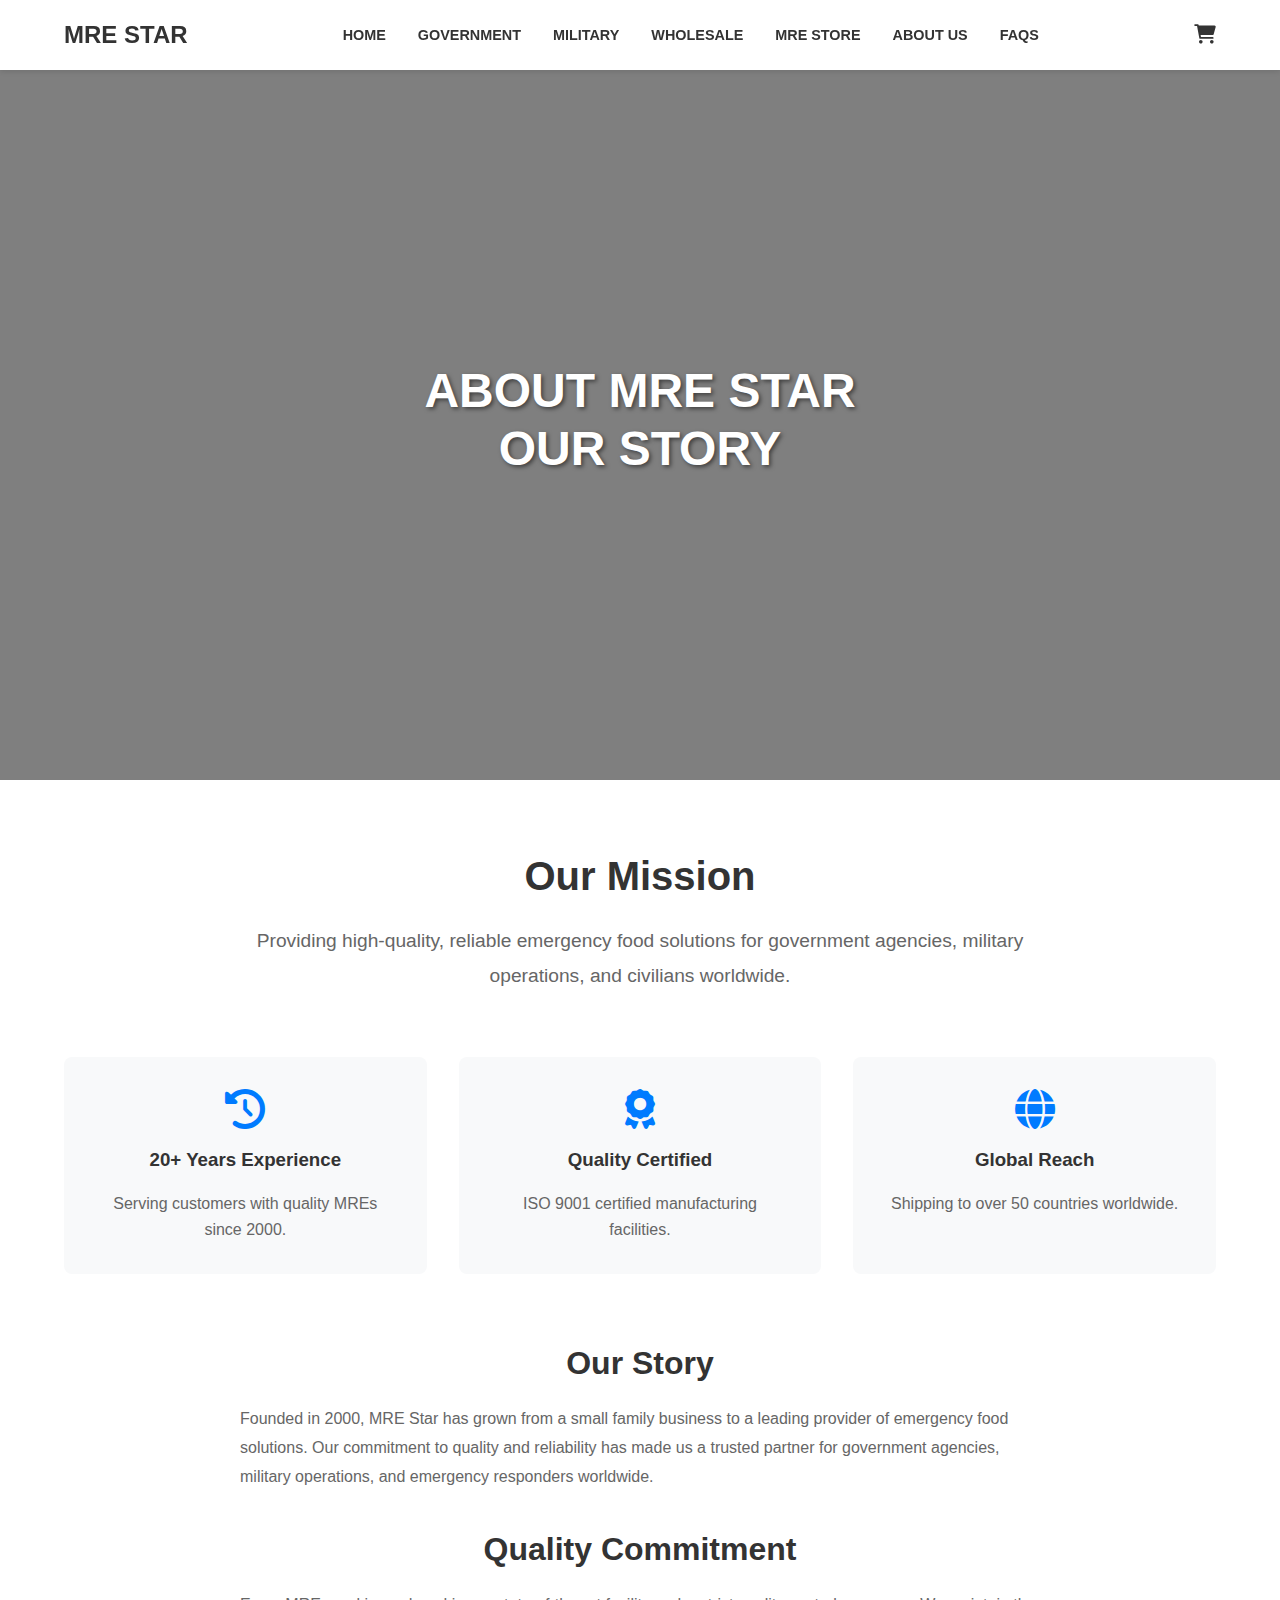
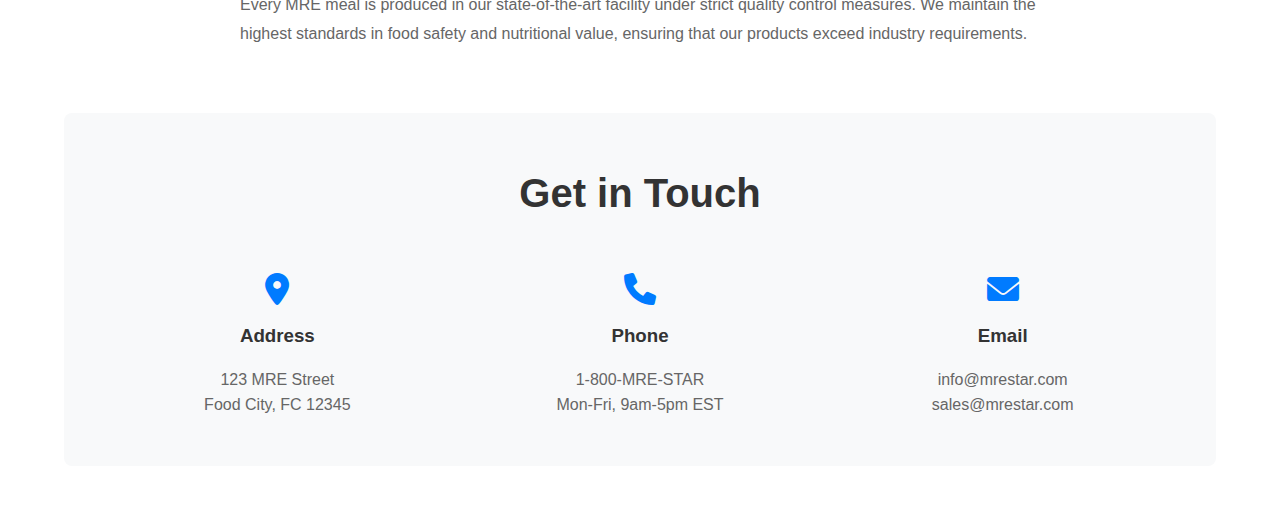
<file: about.html>
<!DOCTYPE html>
<html lang="en">
<head>
    <meta charset="UTF-8">
    <meta name="viewport" content="width=device-width, initial-scale=1.0">
    <title>About Us - MRE Store</title>
    <link rel="stylesheet" href="css/styles.css">
    <link rel="stylesheet" href="https://cdnjs.cloudflare.com/ajax/libs/font-awesome/6.0.0/css/all.min.css">
</head>
<body>
    <!-- Navigation Bar -->
    <nav class="navbar">
        <div class="logo">
            <h1>MRE STAR</h1>
        </div>
        <ul class="nav-links">
            <li><a href="index.html">HOME</a></li>
            <li><a href="government.html">GOVERNMENT</a></li>
            <li><a href="military.html">MILITARY</a></li>
            <li><a href="wholesale.html">WHOLESALE</a></li>
            <li><a href="store.html">MRE STORE</a></li>
            <li><a href="about.html">ABOUT US</a></li>
            <li><a href="faqs.html">FAQS</a></li>
        </ul>
        <div class="cart-icon">
            <i class="fas fa-shopping-cart"></i>
        </div>
    </nav>

    <!-- About Hero Section -->
    <section class="hero about-hero">
        <div class="hero-content">
            <h1>ABOUT MRE STAR<br>OUR STORY</h1>
        </div>
    </section>

    <!-- About Content -->
    <section class="content-section">
        <div class="container">
            <div class="about-intro">
                <h2>Our Mission</h2>
                <p>Providing high-quality, reliable emergency food solutions for government agencies, military operations, and civilians worldwide.</p>
            </div>

            <div class="about-grid">
                <div class="about-card">
                    <i class="fas fa-history"></i>
                    <h3>20+ Years Experience</h3>
                    <p>Serving customers with quality MREs since 2000.</p>
                </div>
                <div class="about-card">
                    <i class="fas fa-award"></i>
                    <h3>Quality Certified</h3>
                    <p>ISO 9001 certified manufacturing facilities.</p>
                </div>
                <div class="about-card">
                    <i class="fas fa-globe"></i>
                    <h3>Global Reach</h3>
                    <p>Shipping to over 50 countries worldwide.</p>
                </div>
            </div>

            <div class="about-content">
                <h2>Our Story</h2>
                <p>Founded in 2000, MRE Star has grown from a small family business to a leading provider of emergency food solutions. Our commitment to quality and reliability has made us a trusted partner for government agencies, military operations, and emergency responders worldwide.</p>
                
                <h2>Quality Commitment</h2>
                <p>Every MRE meal is produced in our state-of-the-art facility under strict quality control measures. We maintain the highest standards in food safety and nutritional value, ensuring that our products exceed industry requirements.</p>
            </div>

            <div class="contact-section">
                <h2>Get in Touch</h2>
                <div class="contact-info">
                    <div class="contact-card">
                        <i class="fas fa-map-marker-alt"></i>
                        <h3>Address</h3>
                        <p>123 MRE Street<br>Food City, FC 12345</p>
                    </div>
                    <div class="contact-card">
                        <i class="fas fa-phone"></i>
                        <h3>Phone</h3>
                        <p>1-800-MRE-STAR<br>Mon-Fri, 9am-5pm EST</p>
                    </div>
                    <div class="contact-card">
                        <i class="fas fa-envelope"></i>
                        <h3>Email</h3>
                        <p>info@mrestar.com<br>sales@mrestar.com</p>
                    </div>
                </div>
            </div>
        </div>
    </section>

    <script src="js/main.js"></script>
</body>
</html>
</file>
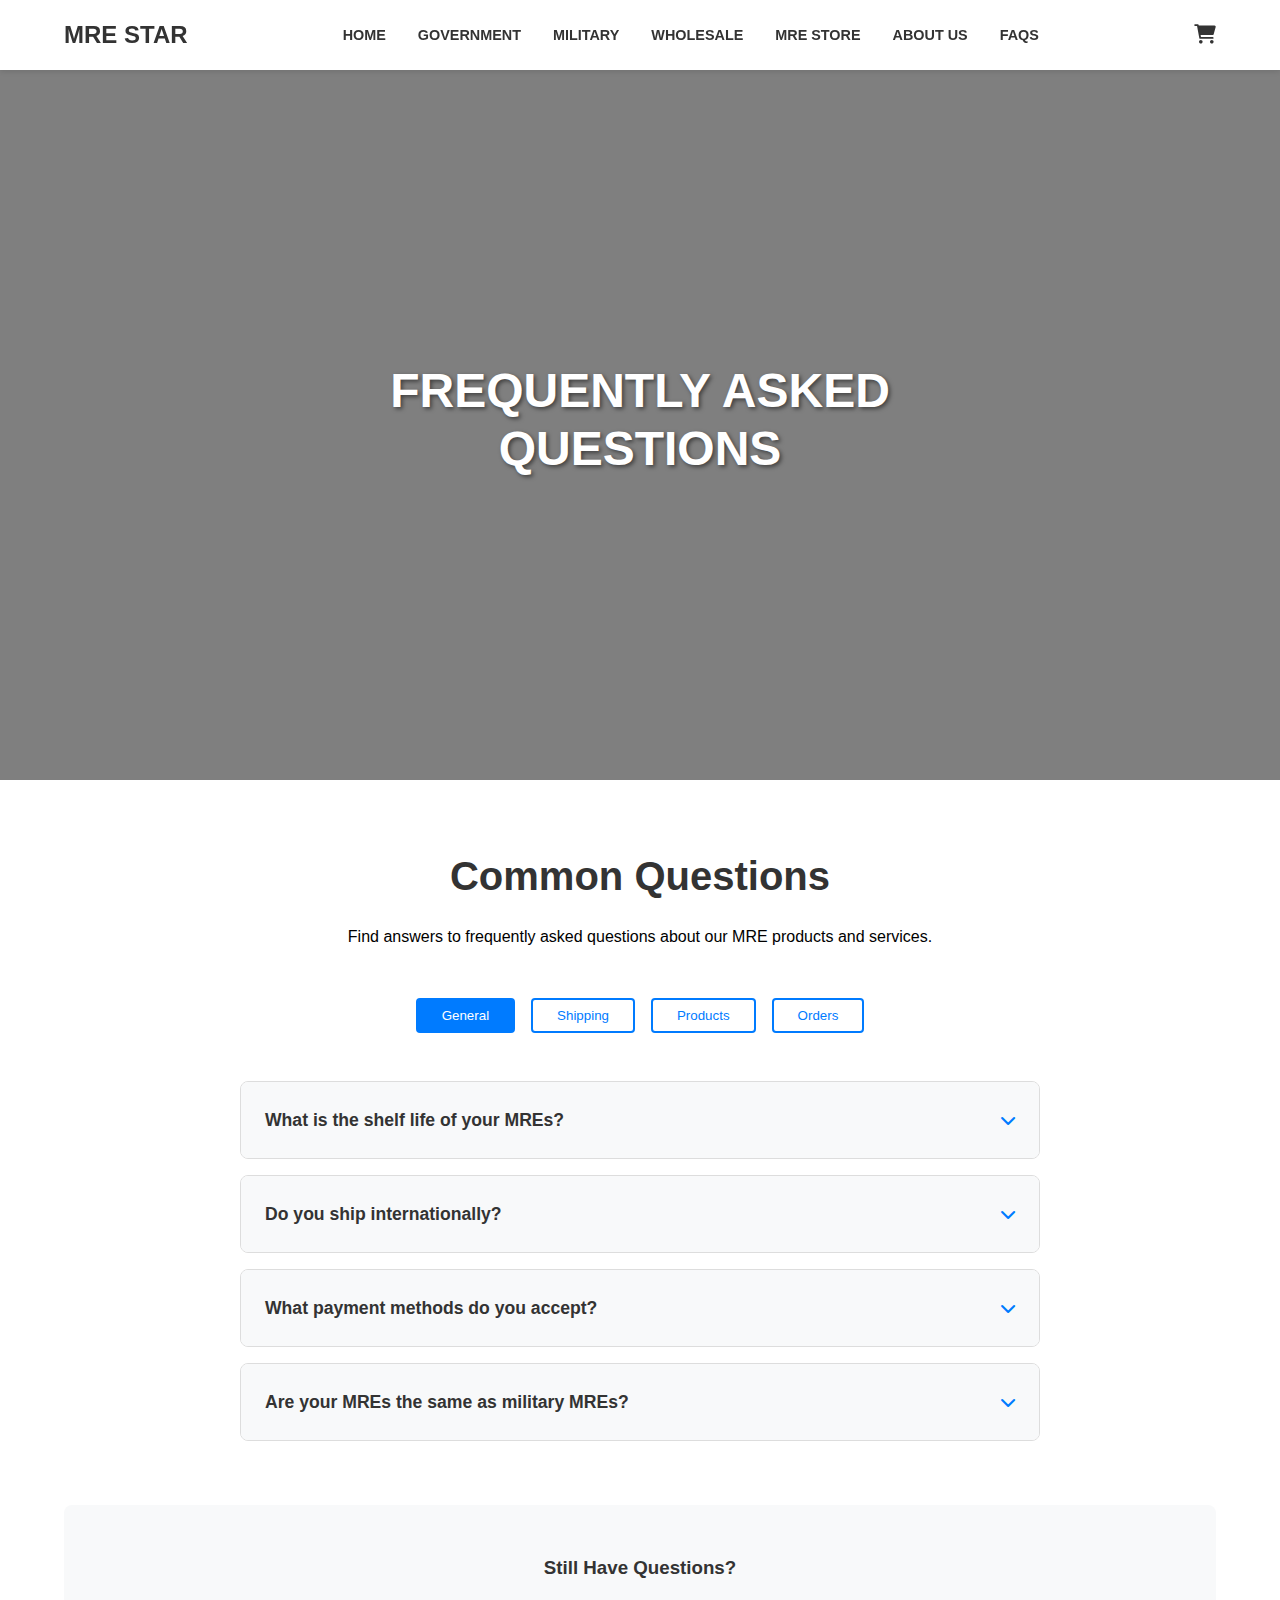
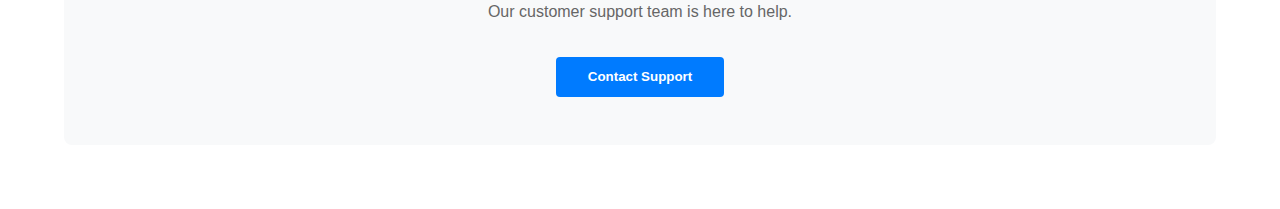
<file: faqs.html>
<!DOCTYPE html>
<html lang="en">
<head>
    <meta charset="UTF-8">
    <meta name="viewport" content="width=device-width, initial-scale=1.0">
    <title>FAQs - MRE Store</title>
    <link rel="stylesheet" href="css/styles.css">
    <link rel="stylesheet" href="https://cdnjs.cloudflare.com/ajax/libs/font-awesome/6.0.0/css/all.min.css">
</head>
<body>
    <!-- Navigation Bar -->
    <nav class="navbar">
        <div class="logo">
            <h1>MRE STAR</h1>
        </div>
        <ul class="nav-links">
            <li><a href="index.html">HOME</a></li>
            <li><a href="government.html">GOVERNMENT</a></li>
            <li><a href="military.html">MILITARY</a></li>
            <li><a href="wholesale.html">WHOLESALE</a></li>
            <li><a href="store.html">MRE STORE</a></li>
            <li><a href="about.html">ABOUT US</a></li>
            <li><a href="faqs.html">FAQS</a></li>
        </ul>
        <div class="cart-icon">
            <i class="fas fa-shopping-cart"></i>
        </div>
    </nav>

    <!-- FAQs Hero Section -->
    <section class="hero faq-hero">
        <div class="hero-content">
            <h1>FREQUENTLY ASKED<br>QUESTIONS</h1>
        </div>
    </section>

    <!-- FAQs Content -->
    <section class="content-section">
        <div class="container">
            <div class="faq-intro">
                <h2>Common Questions</h2>
                <p>Find answers to frequently asked questions about our MRE products and services.</p>
            </div>

            <div class="faq-categories">
                <button class="category-btn active">General</button>
                <button class="category-btn">Shipping</button>
                <button class="category-btn">Products</button>
                <button class="category-btn">Orders</button>
            </div>

            <div class="faq-list">
                <div class="faq-item">
                    <div class="faq-question">
                        <h3>What is the shelf life of your MREs?</h3>
                        <i class="fas fa-chevron-down"></i>
                    </div>
                    <div class="faq-answer">
                        <p>Our MREs have a minimum shelf life of 5 years when stored at room temperature (70°F/21°C). Storage at higher temperatures may decrease shelf life.</p>
                    </div>
                </div>

                <div class="faq-item">
                    <div class="faq-question">
                        <h3>Do you ship internationally?</h3>
                        <i class="fas fa-chevron-down"></i>
                    </div>
                    <div class="faq-answer">
                        <p>Yes, we ship to over 50 countries worldwide. International shipping rates and delivery times vary by location.</p>
                    </div>
                </div>

                <div class="faq-item">
                    <div class="faq-question">
                        <h3>What payment methods do you accept?</h3>
                        <i class="fas fa-chevron-down"></i>
                    </div>
                    <div class="faq-answer">
                        <p>We accept all major credit cards, PayPal, and wire transfers for bulk orders.</p>
                    </div>
                </div>

                <div class="faq-item">
                    <div class="faq-question">
                        <h3>Are your MREs the same as military MREs?</h3>
                        <i class="fas fa-chevron-down"></i>
                    </div>
                    <div class="faq-answer">
                        <p>While our MREs meet similar quality standards, civilian MREs may have different menu options and packaging than military-issued MREs.</p>
                    </div>
                </div>
            </div>

            <div class="contact-support">
                <h3>Still Have Questions?</h3>
                <p>Our customer support team is here to help.</p>
                <button class="cta-button">Contact Support</button>
            </div>
        </div>
    </section>

    <script src="js/main.js"></script>
</body>
</html>
</file>
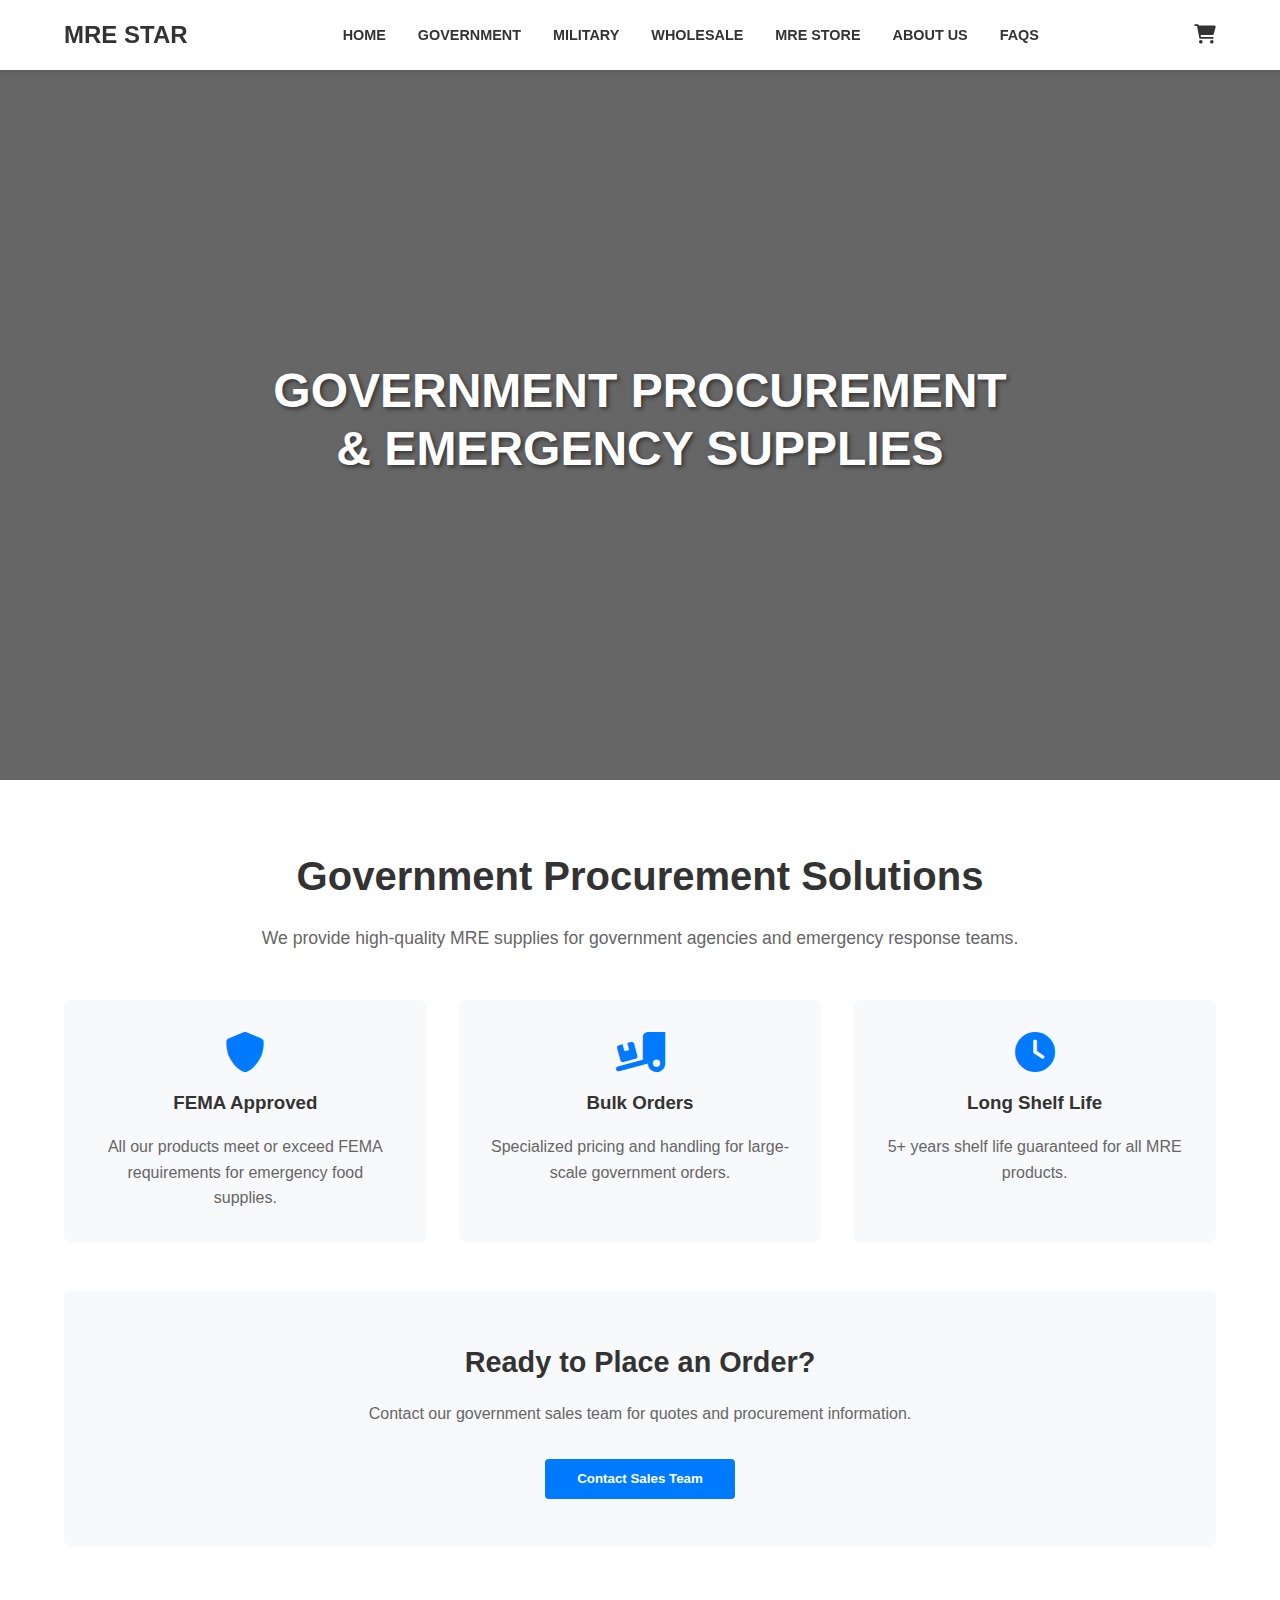
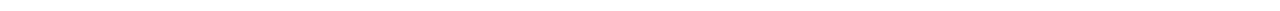
<file: government.html>
<!DOCTYPE html>
<html lang="en">
<head>
    <meta charset="UTF-8">
    <meta name="viewport" content="width=device-width, initial-scale=1.0">
    <title>Government Sales - MRE Store</title>
    <link rel="stylesheet" href="css/styles.css">
    <link rel="stylesheet" href="https://cdnjs.cloudflare.com/ajax/libs/font-awesome/6.0.0/css/all.min.css">
</head>
<body>
    <!-- Navigation Bar -->
    <nav class="navbar">
        <div class="logo">
            <h1>MRE STAR</h1>
        </div>
        <ul class="nav-links">
            <li><a href="index.html">HOME</a></li>
            <li><a href="government.html">GOVERNMENT</a></li>
            <li><a href="military.html">MILITARY</a></li>
            <li><a href="wholesale.html">WHOLESALE</a></li>
            <li><a href="store.html">MRE STORE</a></li>
            <li><a href="about.html">ABOUT US</a></li>
            <li><a href="faqs.html">FAQS</a></li>
        </ul>
        <div class="cart-icon">
            <i class="fas fa-shopping-cart"></i>
        </div>
    </nav>

    <!-- Government Hero Section -->
    <section class="hero government-hero">
        <div class="hero-content">
            <h1>GOVERNMENT PROCUREMENT<br>& EMERGENCY SUPPLIES</h1>
        </div>
    </section>

    <!-- Government Content -->
    <section class="content-section">
        <div class="container">
            <h2>Government Procurement Solutions</h2>
            <p>We provide high-quality MRE supplies for government agencies and emergency response teams.</p>
            
            <div class="features-grid">
                <div class="feature-card">
                    <i class="fas fa-shield-alt"></i>
                    <h3>FEMA Approved</h3>
                    <p>All our products meet or exceed FEMA requirements for emergency food supplies.</p>
                </div>
                <div class="feature-card">
                    <i class="fas fa-truck-loading"></i>
                    <h3>Bulk Orders</h3>
                    <p>Specialized pricing and handling for large-scale government orders.</p>
                </div>
                <div class="feature-card">
                    <i class="fas fa-clock"></i>
                    <h3>Long Shelf Life</h3>
                    <p>5+ years shelf life guaranteed for all MRE products.</p>
                </div>
            </div>

            <div class="cta-section">
                <h3>Ready to Place an Order?</h3>
                <p>Contact our government sales team for quotes and procurement information.</p>
                <button class="cta-button">Contact Sales Team</button>
            </div>
        </div>
    </section>

    <script src="js/main.js"></script>
</body>
</html>
</file>
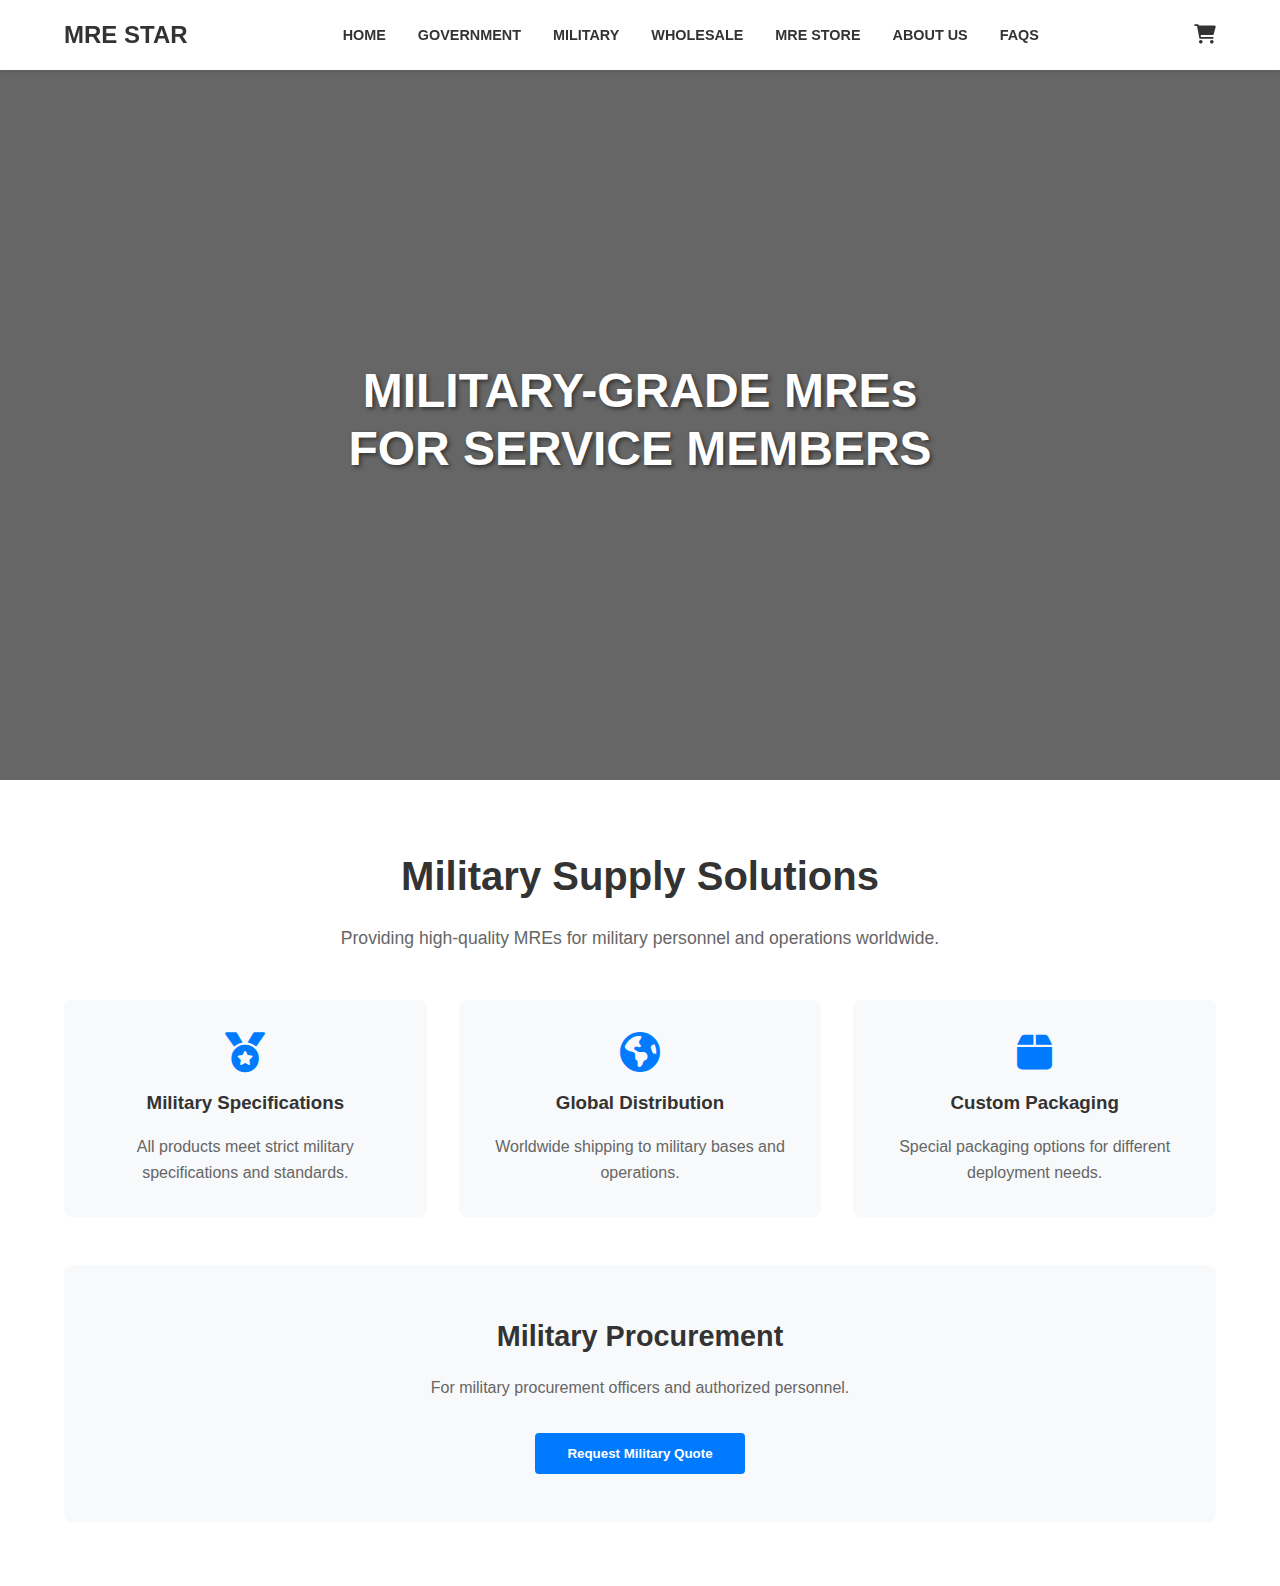
<file: military.html>
<!DOCTYPE html>
<html lang="en">
<head>
    <meta charset="UTF-8">
    <meta name="viewport" content="width=device-width, initial-scale=1.0">
    <title>Military Sales - MRE Store</title>
    <link rel="stylesheet" href="css/styles.css">
    <link rel="stylesheet" href="https://cdnjs.cloudflare.com/ajax/libs/font-awesome/6.0.0/css/all.min.css">
</head>
<body>
    <!-- Navigation Bar -->
    <nav class="navbar">
        <div class="logo">
            <h1>MRE STAR</h1>
        </div>
        <ul class="nav-links">
            <li><a href="index.html">HOME</a></li>
            <li><a href="government.html">GOVERNMENT</a></li>
            <li><a href="military.html">MILITARY</a></li>
            <li><a href="wholesale.html">WHOLESALE</a></li>
            <li><a href="store.html">MRE STORE</a></li>
            <li><a href="about.html">ABOUT US</a></li>
            <li><a href="faqs.html">FAQS</a></li>
        </ul>
        <div class="cart-icon">
            <i class="fas fa-shopping-cart"></i>
        </div>
    </nav>

    <!-- Military Hero Section -->
    <section class="hero military-hero">
        <div class="hero-content">
            <h1>MILITARY-GRADE MREs<br>FOR SERVICE MEMBERS</h1>
        </div>
    </section>

    <!-- Military Content -->
    <section class="content-section">
        <div class="container">
            <h2>Military Supply Solutions</h2>
            <p>Providing high-quality MREs for military personnel and operations worldwide.</p>
            
            <div class="features-grid">
                <div class="feature-card">
                    <i class="fas fa-medal"></i>
                    <h3>Military Specifications</h3>
                    <p>All products meet strict military specifications and standards.</p>
                </div>
                <div class="feature-card">
                    <i class="fas fa-globe-americas"></i>
                    <h3>Global Distribution</h3>
                    <p>Worldwide shipping to military bases and operations.</p>
                </div>
                <div class="feature-card">
                    <i class="fas fa-box"></i>
                    <h3>Custom Packaging</h3>
                    <p>Special packaging options for different deployment needs.</p>
                </div>
            </div>

            <div class="cta-section">
                <h3>Military Procurement</h3>
                <p>For military procurement officers and authorized personnel.</p>
                <button class="cta-button">Request Military Quote</button>
            </div>
        </div>
    </section>

    <script src="js/main.js"></script>
</body>
</html>
</file>
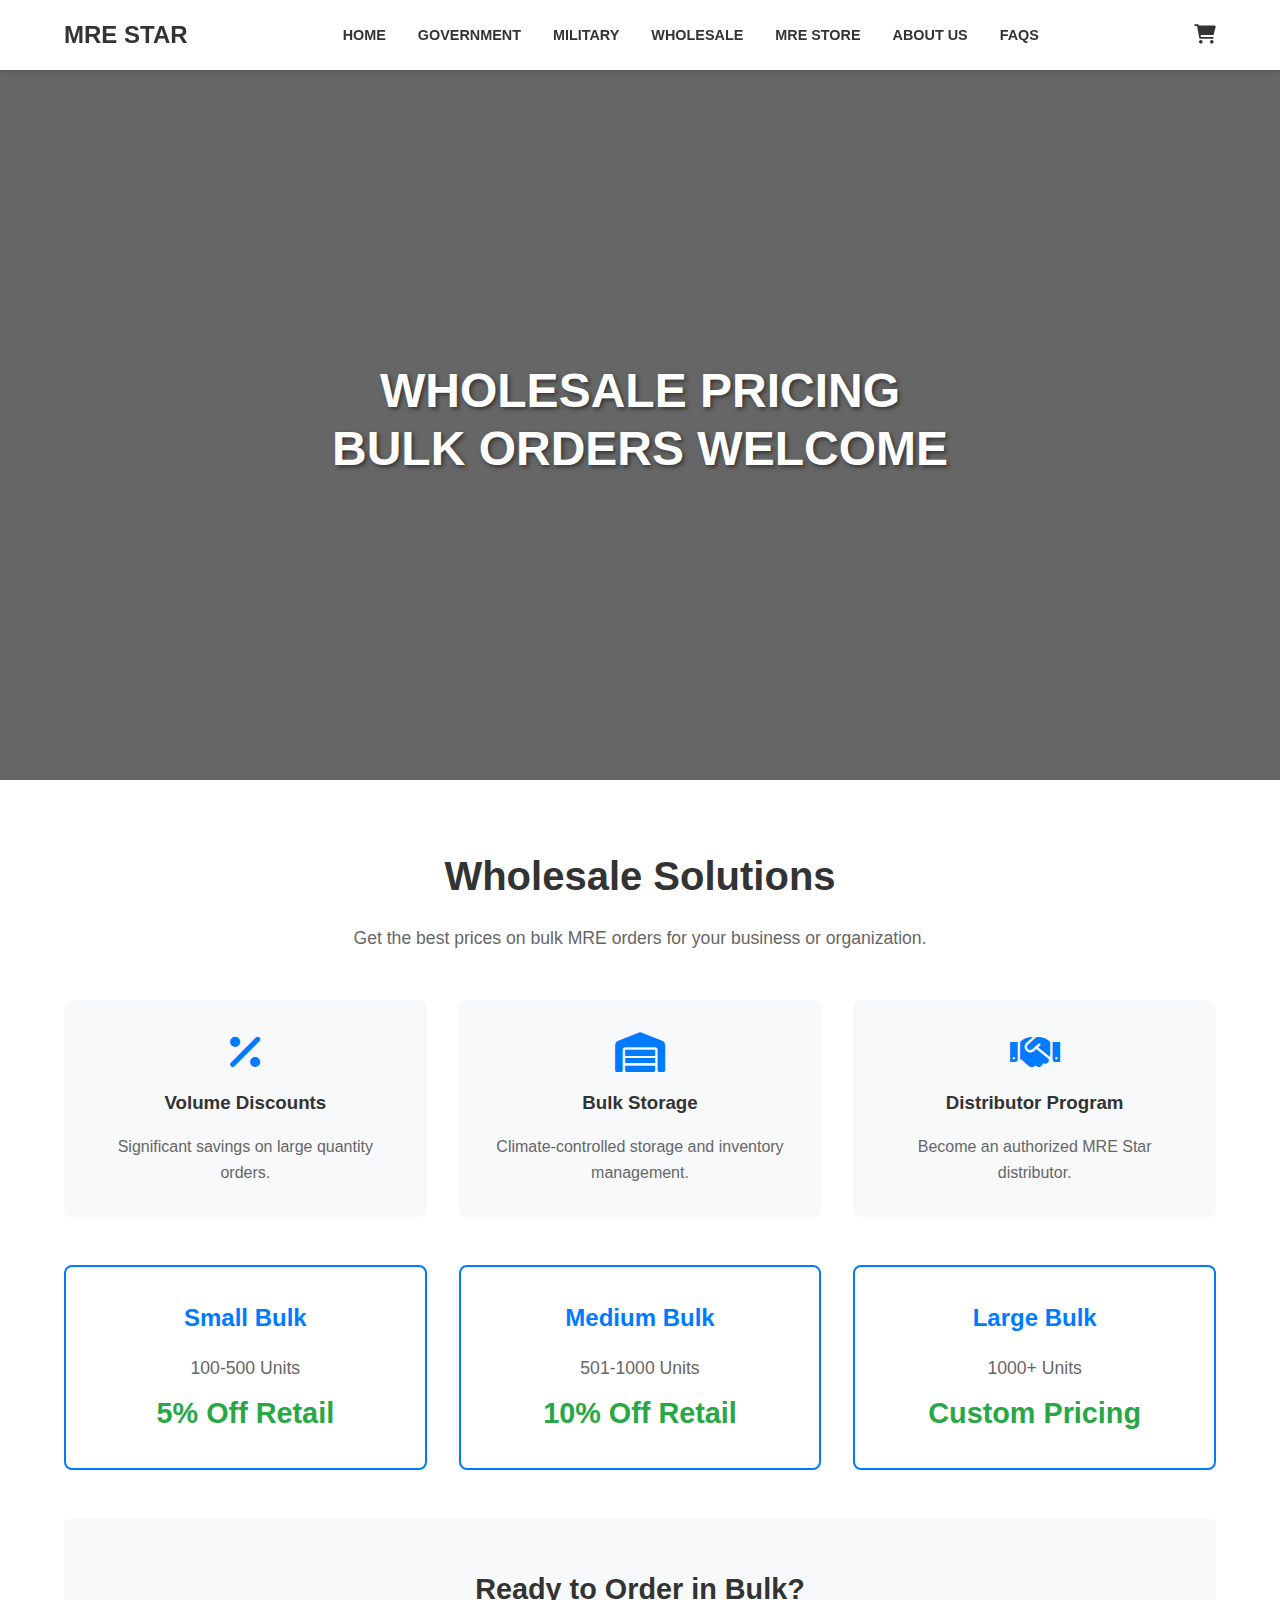
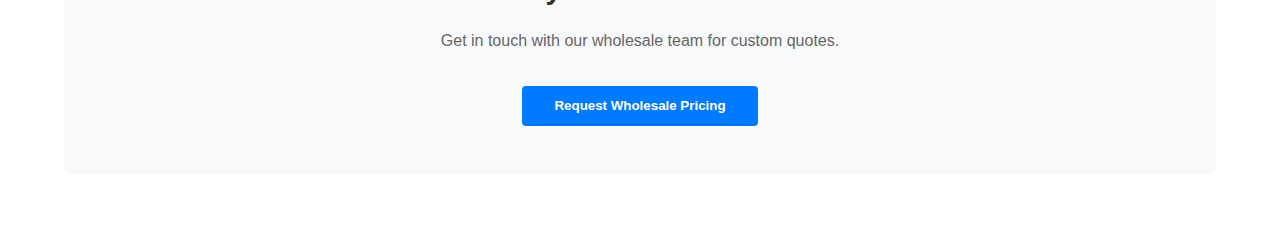
<file: wholesale.html>
<!DOCTYPE html>
<html lang="en">
<head>
    <meta charset="UTF-8">
    <meta name="viewport" content="width=device-width, initial-scale=1.0">
    <title>Wholesale - MRE Store</title>
    <link rel="stylesheet" href="css/styles.css">
    <link rel="stylesheet" href="https://cdnjs.cloudflare.com/ajax/libs/font-awesome/6.0.0/css/all.min.css">
</head>
<body>
    <!-- Navigation Bar -->
    <nav class="navbar">
        <div class="logo">
            <h1>MRE STAR</h1>
        </div>
        <ul class="nav-links">
            <li><a href="index.html">HOME</a></li>
            <li><a href="government.html">GOVERNMENT</a></li>
            <li><a href="military.html">MILITARY</a></li>
            <li><a href="wholesale.html">WHOLESALE</a></li>
            <li><a href="store.html">MRE STORE</a></li>
            <li><a href="about.html">ABOUT US</a></li>
            <li><a href="faqs.html">FAQS</a></li>
        </ul>
        <div class="cart-icon">
            <i class="fas fa-shopping-cart"></i>
        </div>
    </nav>

    <!-- Wholesale Hero Section -->
    <section class="hero wholesale-hero">
        <div class="hero-content">
            <h1>WHOLESALE PRICING<br>BULK ORDERS WELCOME</h1>
        </div>
    </section>

    <!-- Wholesale Content -->
    <section class="content-section">
        <div class="container">
            <h2>Wholesale Solutions</h2>
            <p>Get the best prices on bulk MRE orders for your business or organization.</p>
            
            <div class="features-grid">
                <div class="feature-card">
                    <i class="fas fa-percentage"></i>
                    <h3>Volume Discounts</h3>
                    <p>Significant savings on large quantity orders.</p>
                </div>
                <div class="feature-card">
                    <i class="fas fa-warehouse"></i>
                    <h3>Bulk Storage</h3>
                    <p>Climate-controlled storage and inventory management.</p>
                </div>
                <div class="feature-card">
                    <i class="fas fa-handshake"></i>
                    <h3>Distributor Program</h3>
                    <p>Become an authorized MRE Star distributor.</p>
                </div>
            </div>

            <div class="pricing-tiers">
                <div class="tier-card">
                    <h3>Small Bulk</h3>
                    <p class="quantity">100-500 Units</p>
                    <p class="discount">5% Off Retail</p>
                </div>
                <div class="tier-card">
                    <h3>Medium Bulk</h3>
                    <p class="quantity">501-1000 Units</p>
                    <p class="discount">10% Off Retail</p>
                </div>
                <div class="tier-card">
                    <h3>Large Bulk</h3>
                    <p class="quantity">1000+ Units</p>
                    <p class="discount">Custom Pricing</p>
                </div>
            </div>

            <div class="cta-section">
                <h3>Ready to Order in Bulk?</h3>
                <p>Get in touch with our wholesale team for custom quotes.</p>
                <button class="cta-button">Request Wholesale Pricing</button>
            </div>
        </div>
    </section>

    <script src="js/main.js"></script>
</body>
</html>
</file>
<file: css/styles.css>
/* Reset and base styles */
* {
    margin: 0;
    padding: 0;
    box-sizing: border-box;
}

body {
    font-family: Arial, sans-serif;
    line-height: 1.6;
}

/* Navigation Bar */
.navbar {
    display: flex;
    justify-content: space-between;
    align-items: center;
    padding: 1rem 5%;
    background-color: white;
    box-shadow: 0 2px 5px rgba(0,0,0,0.1);
    position: fixed;
    width: 100%;
    top: 0;
    z-index: 1000;
}

.logo h1 {
    color: #333;
    font-size: 1.5rem;
}

.nav-links {
    display: flex;
    list-style: none;
    gap: 2rem;
}

.nav-links a {
    text-decoration: none;
    color: #333;
    font-weight: bold;
    font-size: 0.9rem;
    transition: color 0.3s;
}

.nav-links a:hover {
    color: #007bff;
}

.cart-icon {
    font-size: 1.2rem;
    color: #333;
    cursor: pointer;
}

/* Hero Section */
.hero {
    height: 80vh;
    background: linear-gradient(rgba(0,0,0,0.5), rgba(0,0,0,0.5)), url('https://via.placeholder.com/1920x1080');
    background-size: cover;
    background-position: center;
    display: flex;
    align-items: center;
    justify-content: center;
    margin-top: 60px;
}

.hero-content {
    text-align: center;
    color: white;
}

.hero-content h1 {
    font-size: 3rem;
    text-shadow: 2px 2px 4px rgba(0,0,0,0.5);
    line-height: 1.2;
}

/* Product Grid */
.product-grid {
    display: grid;
    grid-template-columns: repeat(auto-fit, minmax(250px, 1fr));
    gap: 2rem;
    padding: 4rem 5%;
    background-color: #f5f5f5;
}

.product-card {
    background: white;
    border-radius: 8px;
    overflow: hidden;
    box-shadow: 0 2px 10px rgba(0,0,0,0.1);
    transition: transform 0.3s;
}

.product-card:hover {
    transform: translateY(-5px);
}

.product-card img {
    width: 100%;
    height: 200px;
    object-fit: cover;
}

.card-content {
    padding: 1.5rem;
    text-align: center;
}

.card-content h3 {
    color: #666;
    font-size: 1rem;
    margin-bottom: 0.5rem;
}

.card-content h2 {
    color: #333;
    font-size: 1.25rem;
    margin-bottom: 1rem;
}

.cta-button {
    background-color: #007bff;
    color: white;
    border: none;
    padding: 0.8rem 2rem;
    border-radius: 4px;
    cursor: pointer;
    font-weight: bold;
    transition: background-color 0.3s;
}

.cta-button:hover {
    background-color: #0056b3;
}

/* Responsive Design */
@media (max-width: 768px) {
    .nav-links {
        display: none;
    }
    
    .hero-content h1 {
        font-size: 2rem;
    }
    
    .product-grid {
        grid-template-columns: repeat(auto-fit, minmax(200px, 1fr));
        padding: 2rem 5%;
    }
}

/* Content Sections */
.content-section {
    padding: 4rem 5%;
    background-color: white;
}

.container {
    max-width: 1200px;
    margin: 0 auto;
}

.container h2 {
    font-size: 2.5rem;
    color: #333;
    margin-bottom: 1rem;
    text-align: center;
}

.container > p {
    text-align: center;
    color: #666;
    font-size: 1.1rem;
    margin-bottom: 3rem;
    max-width: 800px;
    margin-left: auto;
    margin-right: auto;
}

/* Feature Grid */
.features-grid {
    display: grid;
    grid-template-columns: repeat(auto-fit, minmax(250px, 1fr));
    gap: 2rem;
    margin: 3rem 0;
}

.feature-card {
    text-align: center;
    padding: 2rem;
    background: #f8f9fa;
    border-radius: 8px;
    transition: transform 0.3s;
}

.feature-card:hover {
    transform: translateY(-5px);
}

.feature-card i {
    font-size: 2.5rem;
    color: #007bff;
    margin-bottom: 1rem;
}

.feature-card h3 {
    color: #333;
    margin-bottom: 1rem;
}

.feature-card p {
    color: #666;
}

/* CTA Section */
.cta-section {
    text-align: center;
    padding: 3rem;
    background: #f8f9fa;
    border-radius: 8px;
    margin-top: 3rem;
}

.cta-section h3 {
    font-size: 1.8rem;
    color: #333;
    margin-bottom: 1rem;
}

.cta-section p {
    color: #666;
    margin-bottom: 2rem;
}

/* Page Specific Styles */
.government-hero {
    background: linear-gradient(rgba(0,0,0,0.6), rgba(0,0,0,0.6)), url('https://via.placeholder.com/1920x1080');
}

/* Responsive Design Updates */
@media (max-width: 768px) {
    .container h2 {
        font-size: 2rem;
    }
    
    .features-grid {
        grid-template-columns: 1fr;
        gap: 1.5rem;
    }
    
    .cta-section {
        padding: 2rem 1rem;
    }
}

/* Pricing Tiers */
.pricing-tiers {
    display: grid;
    grid-template-columns: repeat(auto-fit, minmax(200px, 1fr));
    gap: 2rem;
    margin: 3rem 0;
}

.tier-card {
    background: #fff;
    border: 2px solid #007bff;
    border-radius: 8px;
    padding: 2rem;
    text-align: center;
    transition: transform 0.3s;
}

.tier-card:hover {
    transform: translateY(-5px);
}

.tier-card h3 {
    color: #007bff;
    font-size: 1.5rem;
    margin-bottom: 1rem;
}

.tier-card .quantity {
    font-size: 1.1rem;
    color: #666;
    margin-bottom: 0.5rem;
}

.tier-card .discount {
    font-size: 1.8rem;
    color: #28a745;
    font-weight: bold;
}

/* Page Specific Hero Backgrounds */
.military-hero {
    background: linear-gradient(rgba(0,0,0,0.6), rgba(0,0,0,0.6)), url('https://via.placeholder.com/1920x1080');
}

.wholesale-hero {
    background: linear-gradient(rgba(0,0,0,0.6), rgba(0,0,0,0.6)), url('https://via.placeholder.com/1920x1080');
}

.store-hero {
    background: linear-gradient(rgba(0,0,0,0.5), rgba(0,0,0,0.5)), url('https://via.placeholder.com/1920x1080');
}

.about-hero {
    background: linear-gradient(rgba(0,0,0,0.5), rgba(0,0,0,0.5)), url('https://via.placeholder.com/1920x1080');
}

/* Additional Responsive Styles */
@media (max-width: 768px) {
    .pricing-tiers {
        grid-template-columns: 1fr;
        gap: 1.5rem;
    }
    
    .tier-card {
        padding: 1.5rem;
    }
}

/* Store Page Styles */
.product-filters {
    display: flex;
    justify-content: center;
    gap: 1rem;
    margin-bottom: 2rem;
    flex-wrap: wrap;
}

.filter-btn {
    padding: 0.5rem 1.5rem;
    border: 2px solid #007bff;
    background: transparent;
    color: #007bff;
    border-radius: 4px;
    cursor: pointer;
    transition: all 0.3s;
}

.filter-btn:hover,
.filter-btn.active {
    background: #007bff;
    color: white;
}

.store-grid {
    display: grid;
    grid-template-columns: repeat(auto-fit, minmax(250px, 1fr));
    gap: 2rem;
    margin: 2rem 0;
}

.store-product {
    background: white;
    border-radius: 8px;
    overflow: hidden;
    box-shadow: 0 2px 10px rgba(0,0,0,0.1);
    transition: transform 0.3s;
}

.store-product:hover {
    transform: translateY(-5px);
}

.store-product img {
    width: 100%;
    height: 200px;
    object-fit: cover;
}

.product-details {
    padding: 1.5rem;
    text-align: center;
}

.product-details h3 {
    color: #333;
    margin-bottom: 0.5rem;
}

.product-details p {
    color: #666;
    margin-bottom: 1rem;
    font-size: 0.9rem;
}

.price {
    font-size: 1.5rem;
    color: #28a745;
    font-weight: bold;
    margin-bottom: 1rem;
}

.pagination {
    display: flex;
    justify-content: center;
    gap: 0.5rem;
    margin-top: 3rem;
}

.page-btn {
    width: 40px;
    height: 40px;
    border: 2px solid #007bff;
    background: transparent;
    color: #007bff;
    border-radius: 4px;
    cursor: pointer;
    transition: all 0.3s;
    display: flex;
    align-items: center;
    justify-content: center;
}

.page-btn:hover,
.page-btn.active {
    background: #007bff;
    color: white;
}

/* Additional Responsive Styles */
@media (max-width: 768px) {
    .product-filters {
        flex-direction: column;
        align-items: stretch;
        padding: 0 1rem;
    }
    
    .filter-btn {
        width: 100%;
    }
    
    .store-grid {
        grid-template-columns: 1fr;
        gap: 1.5rem;
        padding: 0 1rem;
    }
}

/* About Page Styles */
.about-intro {
    text-align: center;
    max-width: 800px;
    margin: 0 auto 4rem;
}

.about-intro h2 {
    font-size: 2.5rem;
    color: #333;
    margin-bottom: 1rem;
}

.about-intro p {
    font-size: 1.2rem;
    color: #666;
    line-height: 1.8;
}

.about-grid {
    display: grid;
    grid-template-columns: repeat(auto-fit, minmax(250px, 1fr));
    gap: 2rem;
    margin: 3rem 0;
}

.about-card {
    text-align: center;
    padding: 2rem;
    background: #f8f9fa;
    border-radius: 8px;
    transition: transform 0.3s;
}

.about-card:hover {
    transform: translateY(-5px);
}

.about-card i {
    font-size: 2.5rem;
    color: #007bff;
    margin-bottom: 1rem;
}

.about-card h3 {
    color: #333;
    margin-bottom: 1rem;
}

.about-card p {
    color: #666;
}

.about-content {
    max-width: 800px;
    margin: 4rem auto;
}

.about-content h2 {
    color: #333;
    font-size: 2rem;
    margin: 2rem 0 1rem;
}

.about-content p {
    color: #666;
    line-height: 1.8;
    margin-bottom: 2rem;
}

/* Contact Section */
.contact-section {
    background: #f8f9fa;
    padding: 3rem;
    border-radius: 8px;
    margin-top: 4rem;
}

.contact-section h2 {
    text-align: center;
    margin-bottom: 3rem;
}

.contact-info {
    display: grid;
    grid-template-columns: repeat(auto-fit, minmax(200px, 1fr));
    gap: 2rem;
}

.contact-card {
    text-align: center;
}

.contact-card i {
    font-size: 2rem;
    color: #007bff;
    margin-bottom: 1rem;
}

.contact-card h3 {
    color: #333;
    margin-bottom: 1rem;
}

.contact-card p {
    color: #666;
    line-height: 1.6;
}

/* Additional Responsive Styles */
@media (max-width: 768px) {
    .about-intro h2 {
        font-size: 2rem;
    }
    
    .about-content {
        padding: 0 1rem;
    }
    
    .contact-section {
        padding: 2rem 1rem;
    }
    
    .contact-info {
        grid-template-columns: 1fr;
    }
}

/* FAQ Page Styles */
.faq-intro {
    text-align: center;
    max-width: 800px;
    margin: 0 auto 3rem;
}

.faq-categories {
    display: flex;
    justify-content: center;
    gap: 1rem;
    margin-bottom: 3rem;
    flex-wrap: wrap;
}

.category-btn {
    padding: 0.5rem 1.5rem;
    border: 2px solid #007bff;
    background: transparent;
    color: #007bff;
    border-radius: 4px;
    cursor: pointer;
    transition: all 0.3s;
}

.category-btn:hover,
.category-btn.active {
    background: #007bff;
    color: white;
}

.faq-list {
    max-width: 800px;
    margin: 0 auto;
}

.faq-item {
    margin-bottom: 1rem;
    border: 1px solid #ddd;
    border-radius: 8px;
    overflow: hidden;
}

.faq-question {
    padding: 1.5rem;
    background: #f8f9fa;
    display: flex;
    justify-content: space-between;
    align-items: center;
    cursor: pointer;
    transition: background-color 0.3s;
}

.faq-question:hover {
    background: #e9ecef;
}

.faq-question h3 {
    margin: 0;
    font-size: 1.1rem;
    color: #333;
}

.faq-question i {
    color: #007bff;
    transition: transform 0.3s;
}

.faq-item.active .faq-question i {
    transform: rotate(180deg);
}

.faq-answer {
    padding: 0;
    max-height: 0;
    overflow: hidden;
    transition: all 0.3s ease-out;
    background: white;
}

.faq-item.active .faq-answer {
    padding: 1.5rem;
    max-height: 1000px;
}

.faq-answer p {
    margin: 0;
    color: #666;
    line-height: 1.6;
}

.contact-support {
    text-align: center;
    margin-top: 4rem;
    padding: 3rem;
    background: #f8f9fa;
    border-radius: 8px;
}

.contact-support h3 {
    color: #333;
    margin-bottom: 1rem;
}

.contact-support p {
    color: #666;
    margin-bottom: 2rem;
}

/* Additional Responsive Styles */
@media (max-width: 768px) {
    .faq-categories {
        flex-direction: column;
        padding: 0 1rem;
    }
    
    .category-btn {
        width: 100%;
    }
    
    .faq-list {
        padding: 0 1rem;
    }
    
    .faq-question {
        padding: 1rem;
    }
    
    .faq-answer {
        padding: 1rem;
    }
}
</file>
